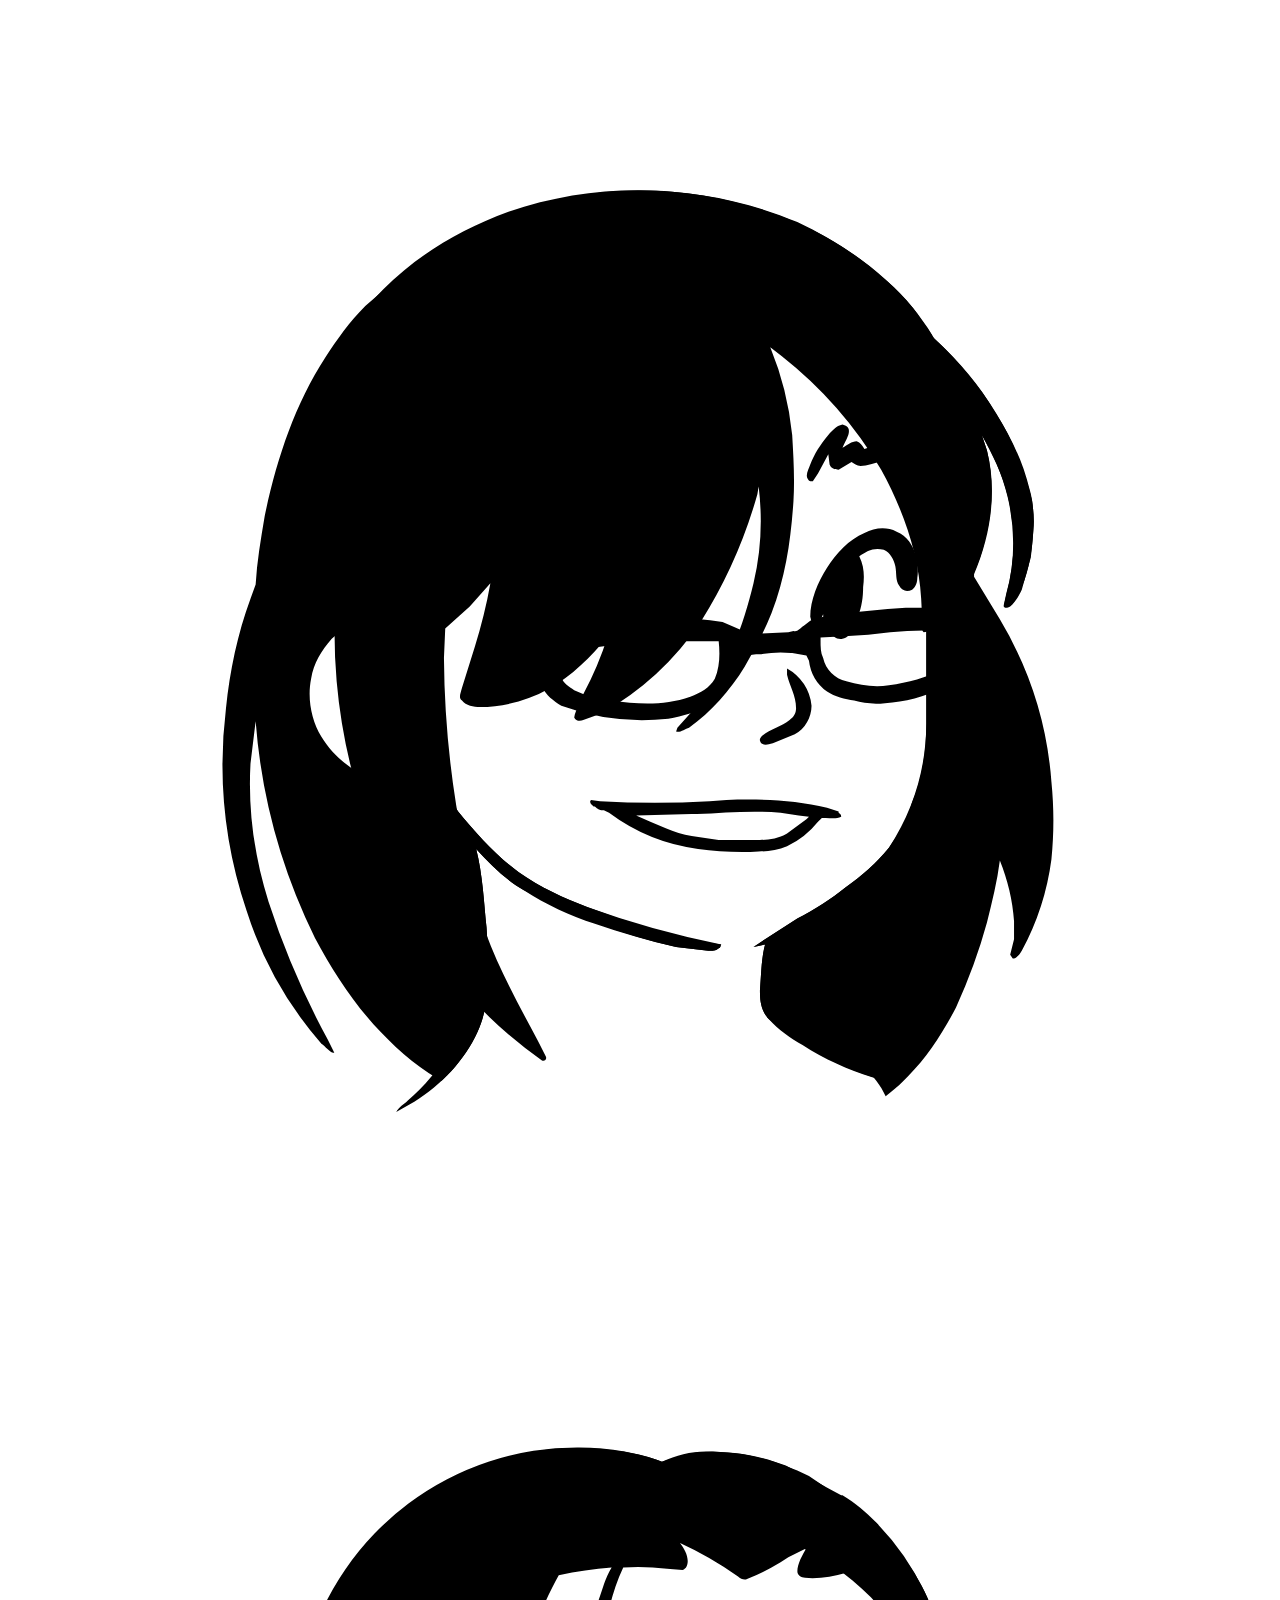
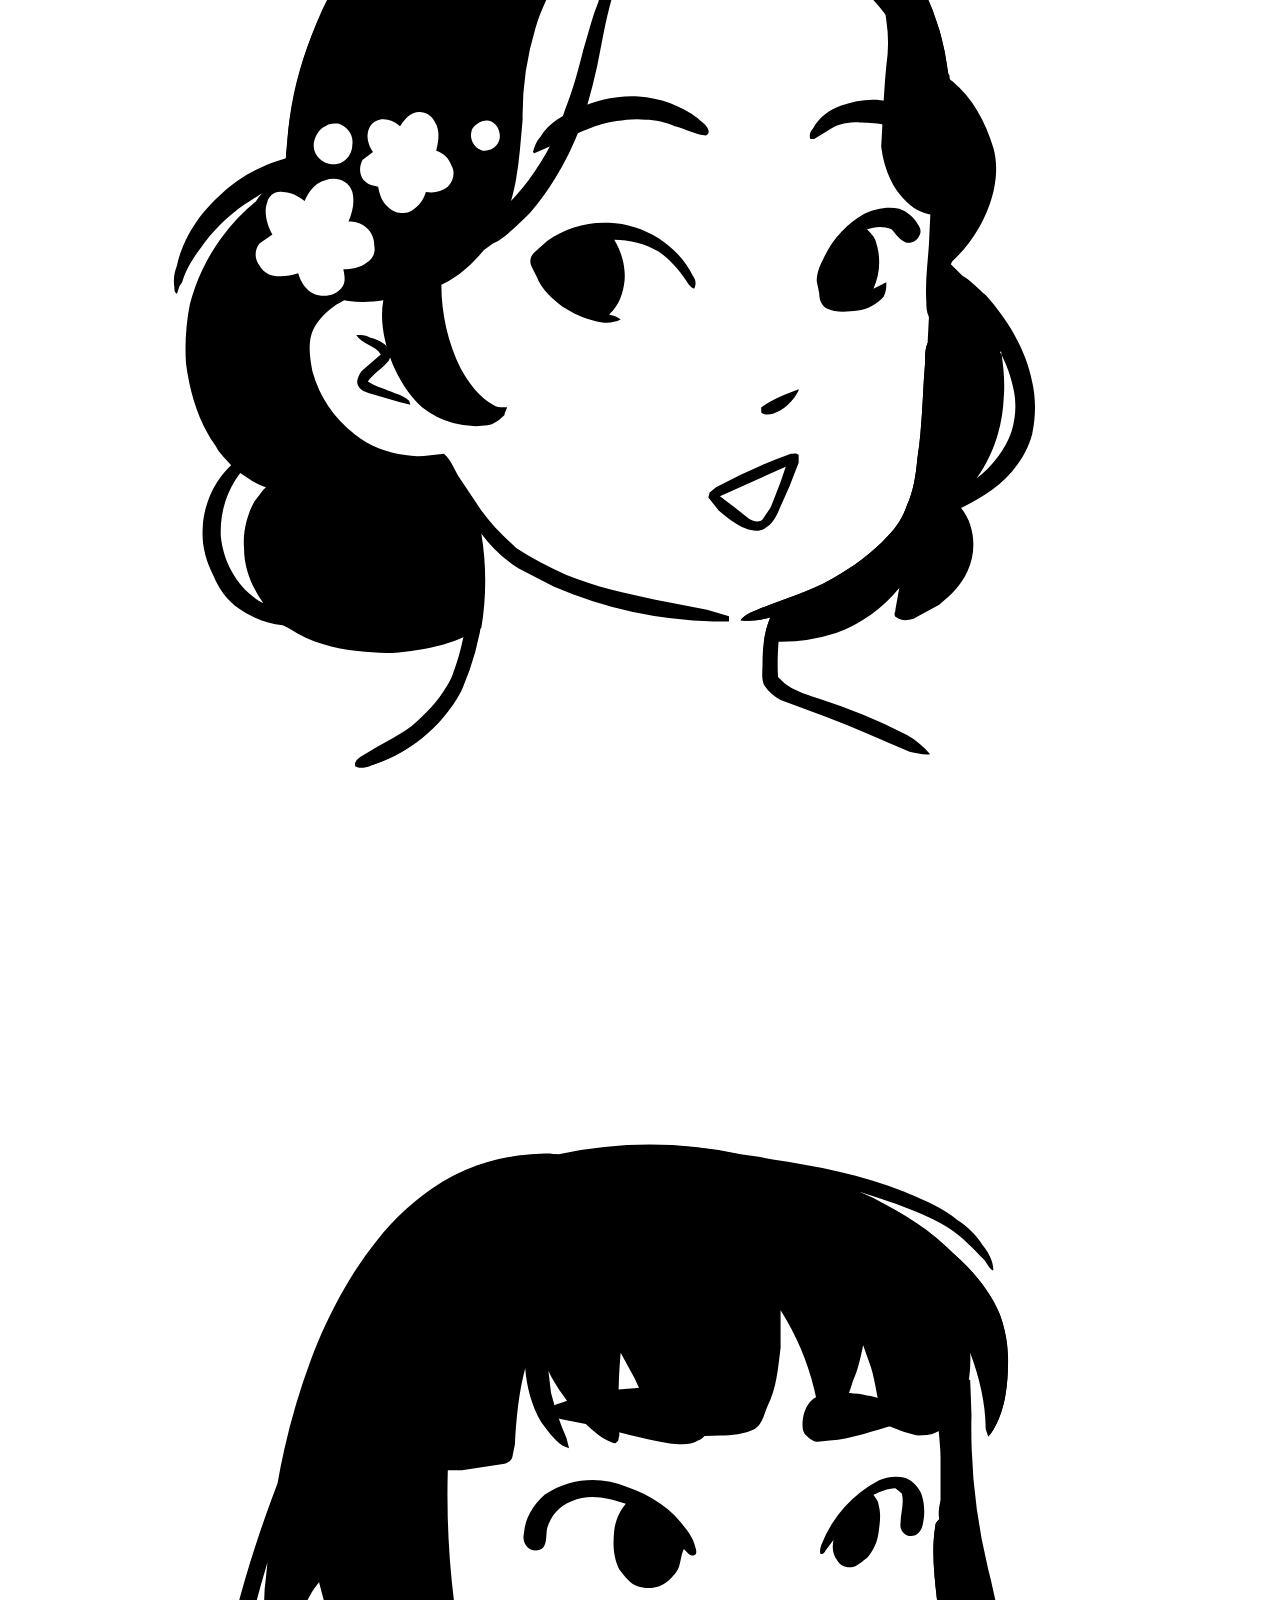
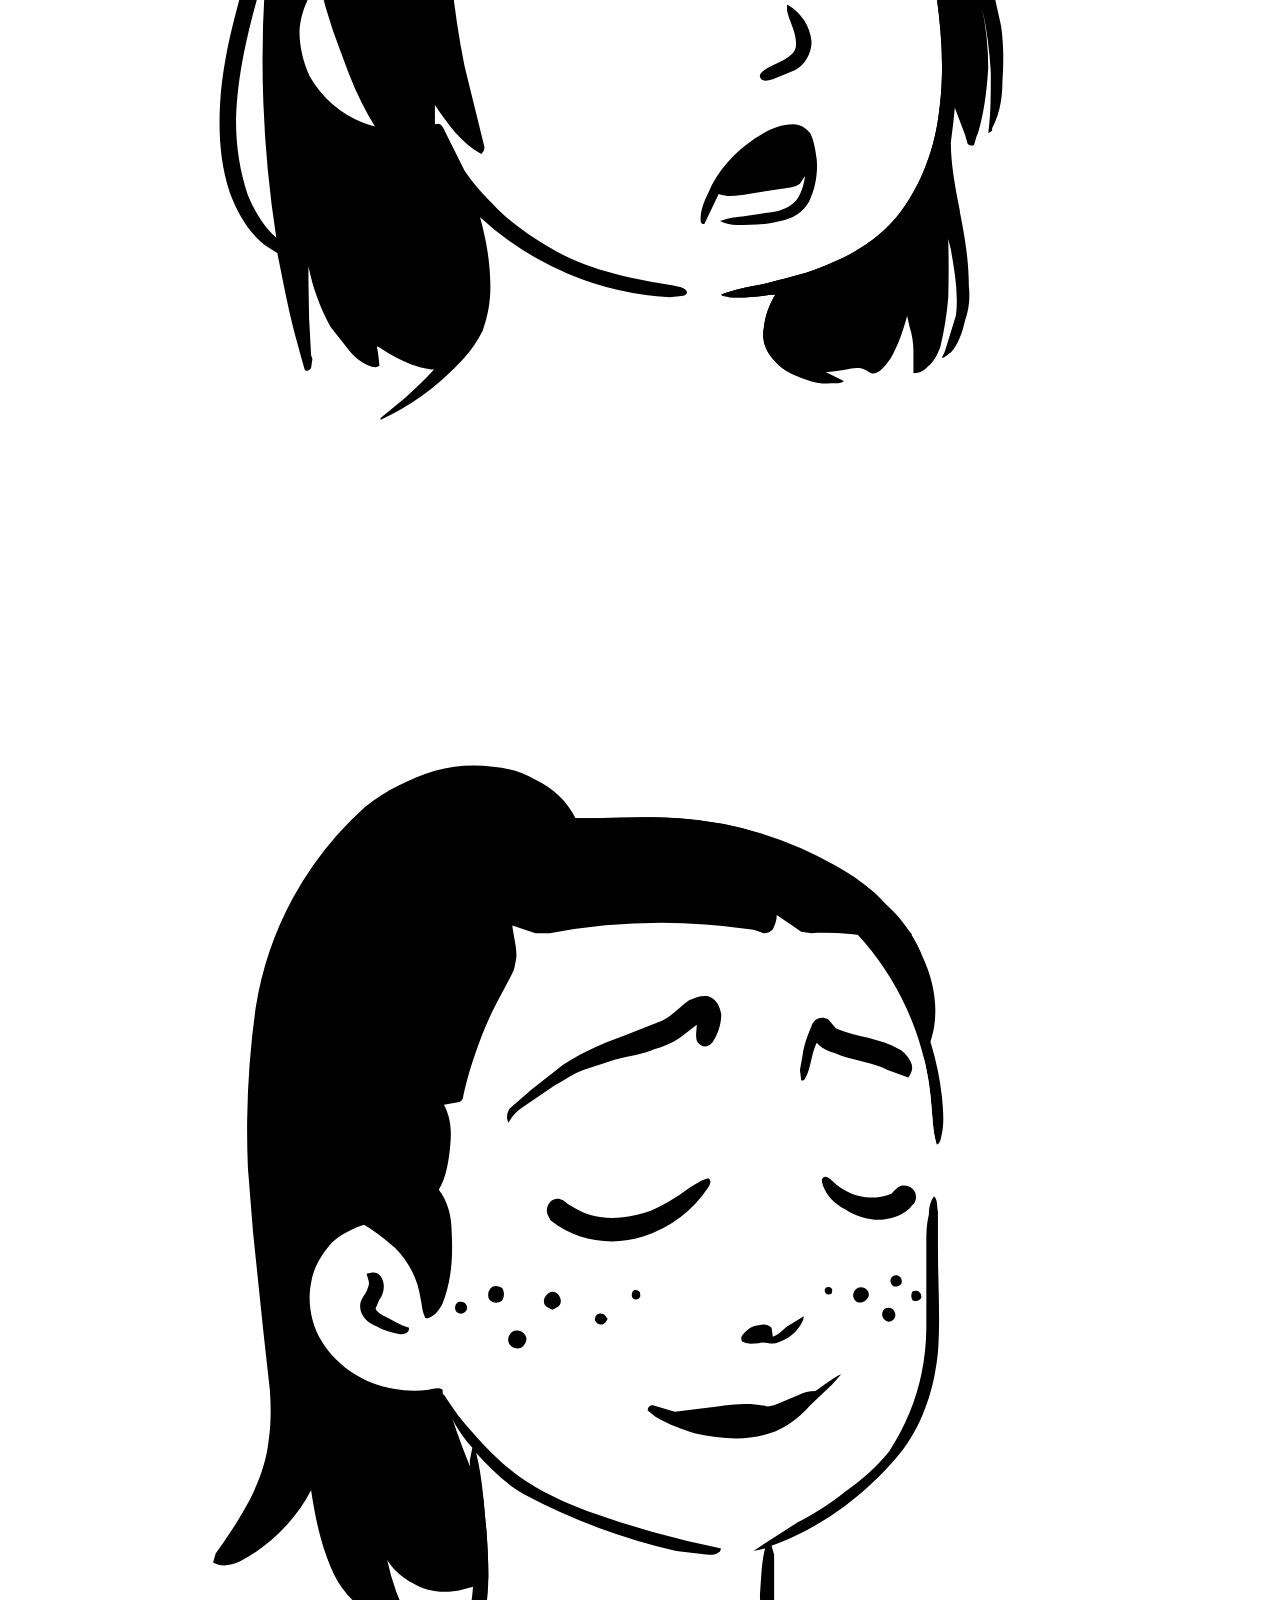
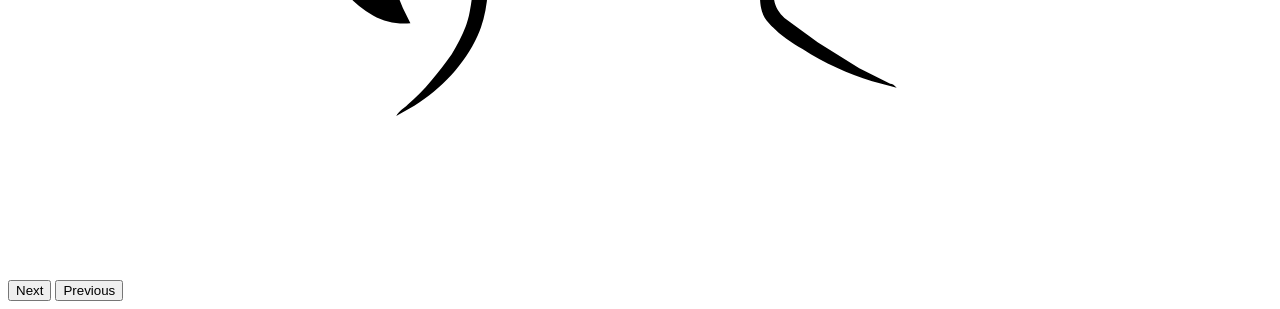
<file: Mid-Exam/mid-section-b/index.html>
<!DOCTYPE html>
<html lang="en">
  <head>
    <meta charset="UTF-8" />
    <meta http-equiv="X-UA-Compatible" content="IE=edge" />
    <meta name="viewport" content="width=device-width, initial-scale=1.0" />
    <title>Document</title>
    <link rel="stylesheet" href="index.css" />
  </head>
  <body>
    <div id="container">
    <img id="imgg" src="./one.svg" alt="image1/" />
    <img src="./two.svg" alt="image1/" />
    <img src="./three.svg" alt="image1/" />
    <img src="./four.svg" alt="image1/" />

    
    <!-- Your html Code -->

      <button id="next">Next</button>
      <button id="prev">Previous</button>
  </div>
    <script src="./index.js"></script>
  </body>
</html>
</file>
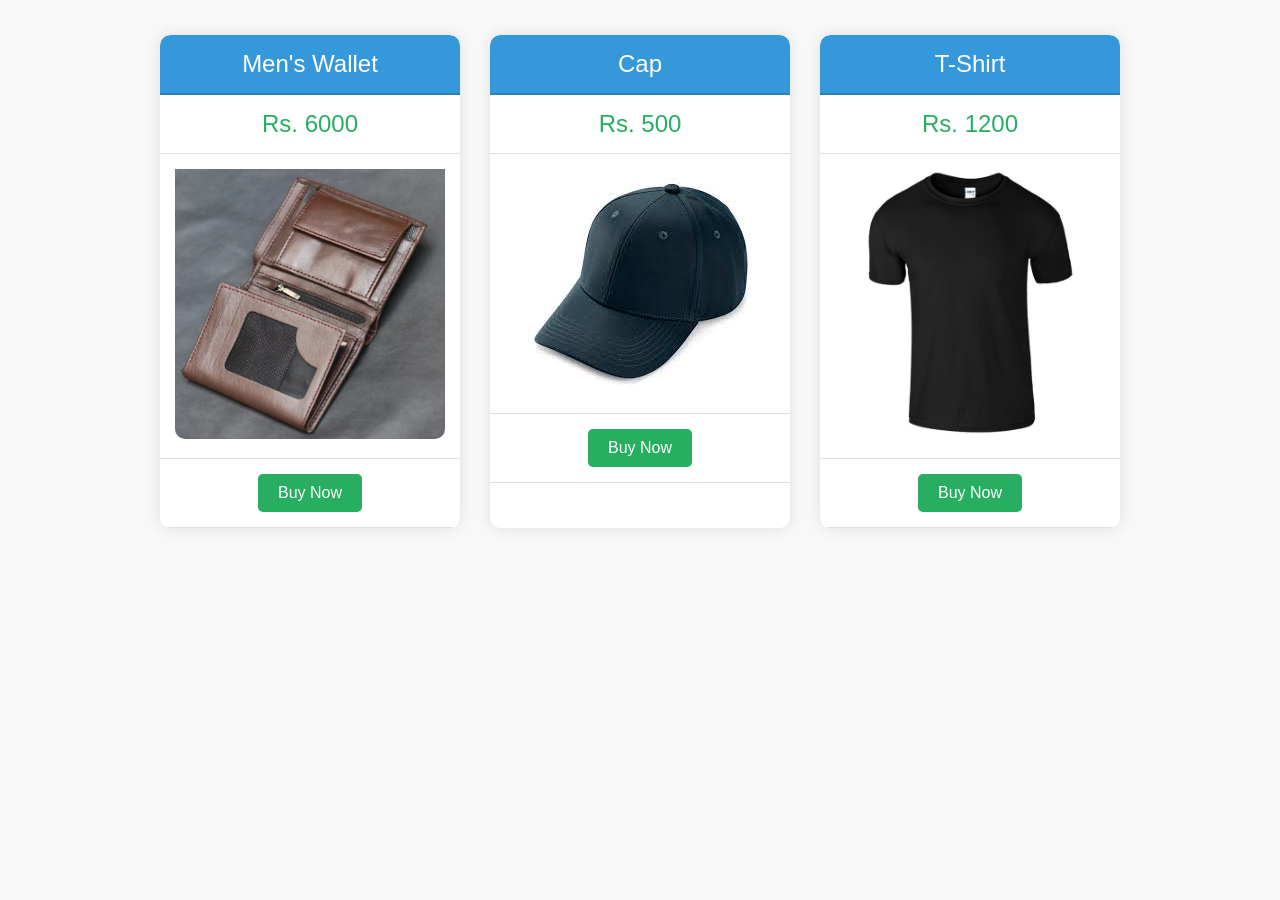
<file: Lab02/Task01.html>
<!DOCTYPE html>
<html lang="en">

<head>
    <meta charset="UTF-8">
    <meta name="viewport" content="width=device-width, initial-scale=1.0">
    <title>Product Sale</title>
    <style>
        body {
            font-family: 'Arial', sans-serif;
            background-color: #f8f8f8;
            margin: 0;
            padding: 20px;
            display: flex;
            flex-wrap: wrap;
            justify-content: center;
        }

        .card {
            width: 300px;
            background-color: #ffffff;
            box-shadow: 0 0 15px rgba(0, 0, 0, 0.1);
            overflow: hidden;
            border-radius: 10px;
            margin: 15px;
        }

        .header {
            background-color: #3498db;
            color: #fff;
            padding: 15px;
            text-align: center;
            font-size: 1.5em;
            border-bottom: 2px solid #2980b9;
            border-radius: 10px 10px 0 0;
        }

        .pricing-table {
            width: 100%;
            border-collapse: collapse;
        }

        .pricing-table th,
        .pricing-table td {
            padding: 15px;
            text-align: center;
            border-bottom: 1px solid #e0e0e0;
        }

        .product-name {
            font-size: 1.2em;
            font-weight: bold;
            color: #333;
        }

        .price {
            font-size: 1.5em;
            color: #27ae60;
        }

        .button {
            display: inline-block;
            padding: 10px 20px;
            background-color: #27ae60;
            color: #fff;
            text-decoration: none;
            border: none;
            border-radius: 5px;
            cursor: pointer;
            transition: background-color 0.3s;
        }

        .button:hover {
            background-color: #219d53;
        }

        .product-image {
            max-width: 100%;
            height: auto;
            border-radius: 0 0 10px 10px;
        }
    </style>
</head>

<body>

    <div class="card">
        <div class="header">Men's Wallet</div>
        <table class="pricing-table">
            <tbody>
                <tr>
                    <td class="price">Rs. 6000</td>
                </tr>
                <tr>
                    <td><img class="product-image" src="wallet_image.jpg" alt="Men's Wallet"></td>
                </tr>
                <tr>
                    <td><a href="#" class="button">Buy Now</a></td>
                </tr>
            </tbody>
        </table>
    </div>

    <div class="card">
        <div class="header">Cap</div>
        <table class="pricing-table">
            <tbody>
                <tr>
                    <td class="price">Rs. 500</td>
                </tr>
                <tr>
                    <td><img class="product-image" src="cap_image.jpg" alt="Cap"></td>
                </tr>
                <tr>
                    <td><a href="#" class="button">Buy Now</a></td>
                </tr>
            </tbody>
        </table>
    </div>

    <div class="card">
        <div class="header">T-Shirt</div>
        <table class="pricing-table">
            <tbody>
                <tr>
                    <td class="price">Rs. 1200</td>
                </tr>
                <tr>
                    <td><img class="product-image" src="tshirt_image.jpg" alt="T-Shirt"></td>
                </tr>
                <tr>
                    <td><a href="#" class="button">Buy Now</a></td>
                </tr>
            </tbody>
        </table>
    </div>

</body>

</html>
</file>
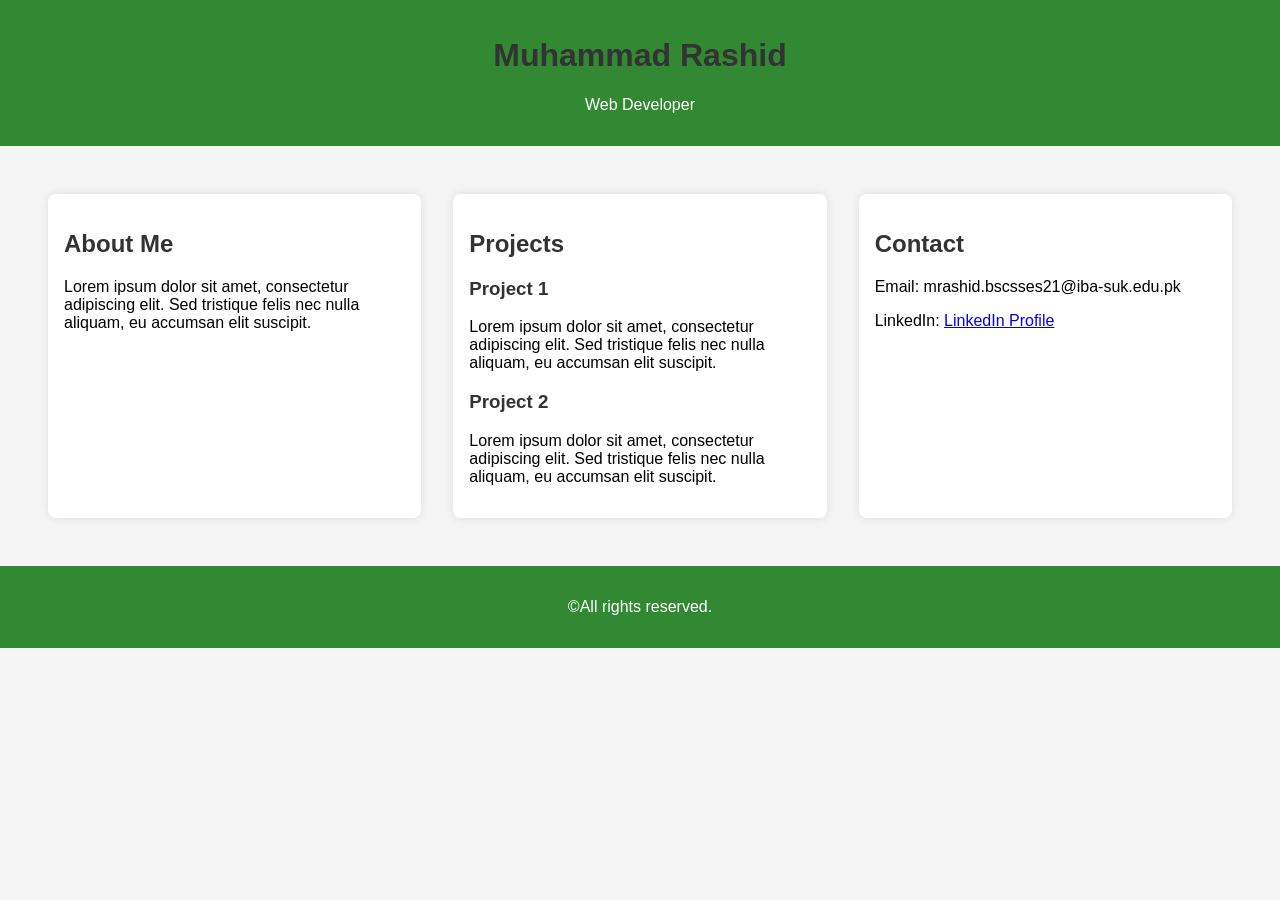
<file: Lab02/Task02.html>
<!DOCTYPE html>
<html>
<head>
    <title>My Portfolio</title>
    <style>
        body {
            font-family: 'Arial', sans-serif;
            margin: 0;
            padding: 0;
            background-color: #f5f5f5;
        }

        header {
            background-color: #383;
            color: #fff;
            text-align: center;
            padding: 1em;
        }

        main {
            display: flex;
            justify-content: space-around;
            flex-wrap: wrap;
            padding: 2em;
        }

        section {
            flex: 1;
            margin: 1em;
            padding: 1em;
            background-color: #fff;
            border-radius: 8px;
            box-shadow: 0 0 10px rgba(0, 0, 0, 0.1);
        }

        h1, h2, h3 {
            color: #333;
        }

        .project {
            margin-bottom: 1em;
        }

        footer {
            text-align: center;
            padding: 1em;
            background-color: #383;
            color: #fff;
        }
    </style>
</head>
<body>

    <header>
        <h1>Muhammad Rashid</h1>
        <p>Web Developer</p>
    </header>

    <main>

        <section>
            <h2>About Me</h2>
            <p>Lorem ipsum dolor sit amet, consectetur adipiscing elit. Sed tristique felis nec nulla aliquam, eu accumsan elit suscipit.</p>
        </section>

        <section>
            <h2>Projects</h2>
            <div class="project">
                <h3>Project 1</h3>
                <p>Lorem ipsum dolor sit amet, consectetur adipiscing elit. Sed tristique felis nec nulla aliquam, eu accumsan elit suscipit.</p>
            </div>
            <div class="project">
                <h3>Project 2</h3>
                <p>Lorem ipsum dolor sit amet, consectetur adipiscing elit. Sed tristique felis nec nulla aliquam, eu accumsan elit suscipit.</p>
            </div>
            <!-- Add more projects as needed -->
        </section>

        <section>
            <h2>Contact</h2>
            <p>Email: mrashid.bscsses21@iba-suk.edu.pk</p>
            <p>LinkedIn: <a href="https://www.linkedin.com/in/abcd" target="_blank">LinkedIn Profile</a></p>
            
        </section>

    </main>

    <footer>
        <p>&copy;All rights reserved.</p>
    </footer>

</body>
</html>
</file>
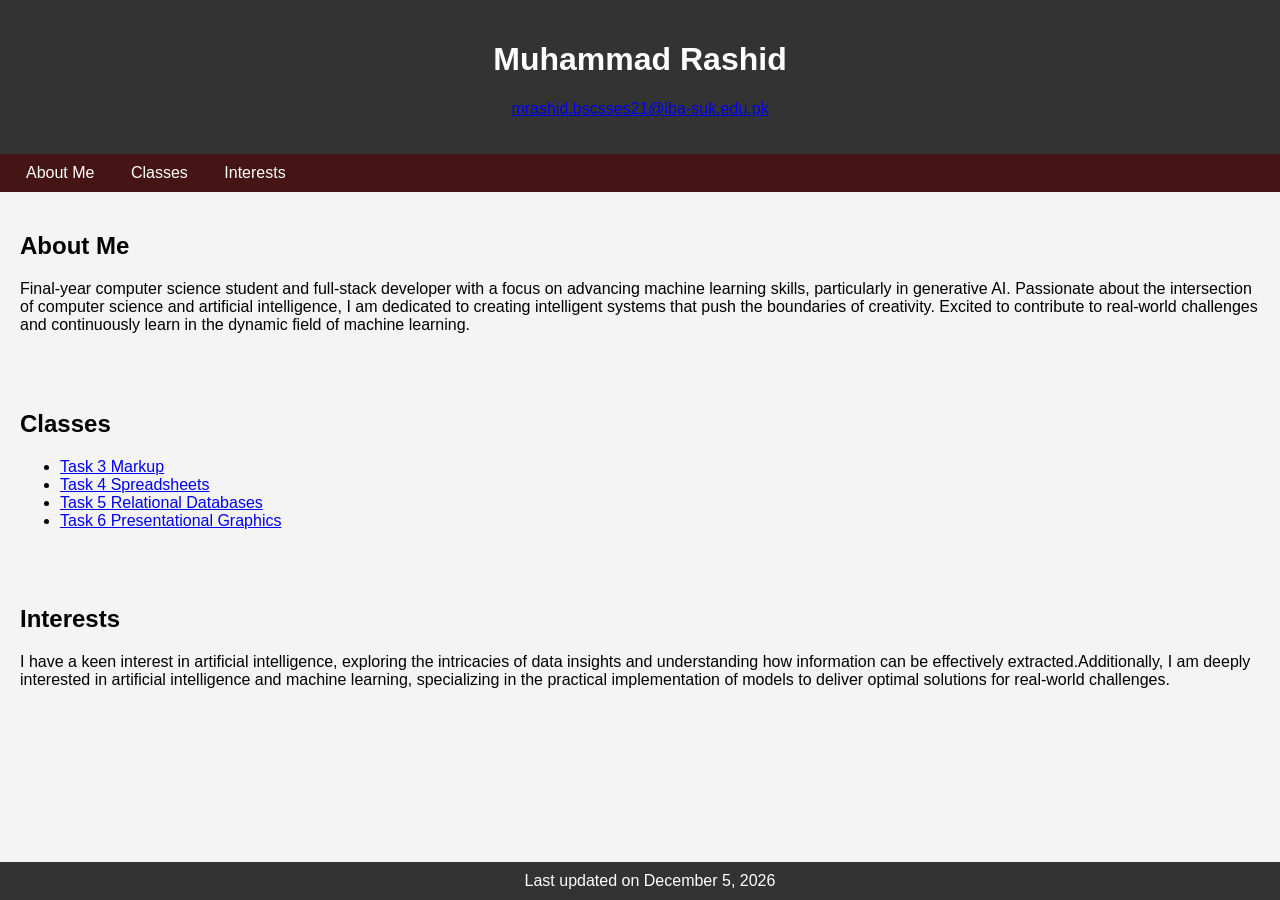
<file: Week-01/Task 03.html>
<!DOCTYPE html>
<html lang="en">
<head>
  <meta charset="UTF-8">
  <meta name="viewport" content="width=device-width, initial-scale=1.0">
  <title>Muhammad Rashid - Portfolio Website</title>
  <style>
    body {
      font-family: Arial, sans-serif;
      margin: 0;
      padding: 0;
      background-color: #f4f4f4;
    }

    header {
      background-color: #333;
      color: #fff;
      text-align: center;
      padding: 20px;
    }

    nav {
      background-color: #451414;
      padding: 10px;
    }

    nav a {
      color: #fff;
      text-decoration: none;
      padding: 8px 16px;
    }

    section {
      padding: 20px;
    }

    footer {
      background-color: #333;
      color: #fff;
      text-align: center;
      padding: 10px;
      position: fixed;
      bottom: 0;
      width: 100%;
    }
  </style>
</head>
<body>

  <header>
    <h1>Muhammad Rashid</h1>
    <p><a href="mrashid.bscsses21@iba-suk.edu.pk">mrashid.bscsses21@iba-suk.edu.pk</a></p>
  </header>

  <nav>
    <a href="#about">About Me</a> 
    <a href="#classes">Classes</a> 
    <a href="#interests">Interests</a>
  </nav>

  <section id="about">
    <h2>About Me</h2>
    <p>Final-year computer science student and full-stack developer with a focus on advancing machine learning skills, particularly in generative AI. Passionate about the intersection of computer science and artificial intelligence, I am dedicated to creating intelligent systems that push the boundaries of creativity. Excited to contribute to real-world challenges and continuously learn in the dynamic field of machine learning.</p>
  </section>

  <section id="classes">
    <h2>Classes</h2>
    <!-- Subordinate Pages -->
    <ul>
        <li><a href="#task3">Task 3 Markup</a></li>
        <li><a href="#task4">Task 4 Spreadsheets</a></li>
        <li><a href="#task5">Task 5 Relational Databases</a></li>
        <li><a href="#task6">Task 6 Presentational Graphics</a></li>
    </ul>
  </section>

  <section id="interests">
    <h2>Interests</h2>
    <!-- Content about your interests -->
    <p>I have a keen interest in artificial intelligence, exploring the intricacies of data insights and understanding how information can be effectively extracted.Additionally, I am deeply interested in artificial intelligence and machine learning, specializing in the practical implementation of models to deliver optimal solutions for real-world challenges.</p>
  </section>

  <footer>
    Last updated on <time id="current-time"></time>
  </footer>

  <script>
    function updateTime() {
      const currentTimeElement = document.getElementById('current-time');
      const now = new Date();
      const options = {year: 'numeric', month: 'long', day: 'numeric'};
      const formattedTime = now.toLocaleDateString('en-US', options);
      currentTimeElement.textContent = formattedTime;
    }

    updateTime();
    setInterval(updateTime, 1000);
  </script>

</body>
</html>
</file>
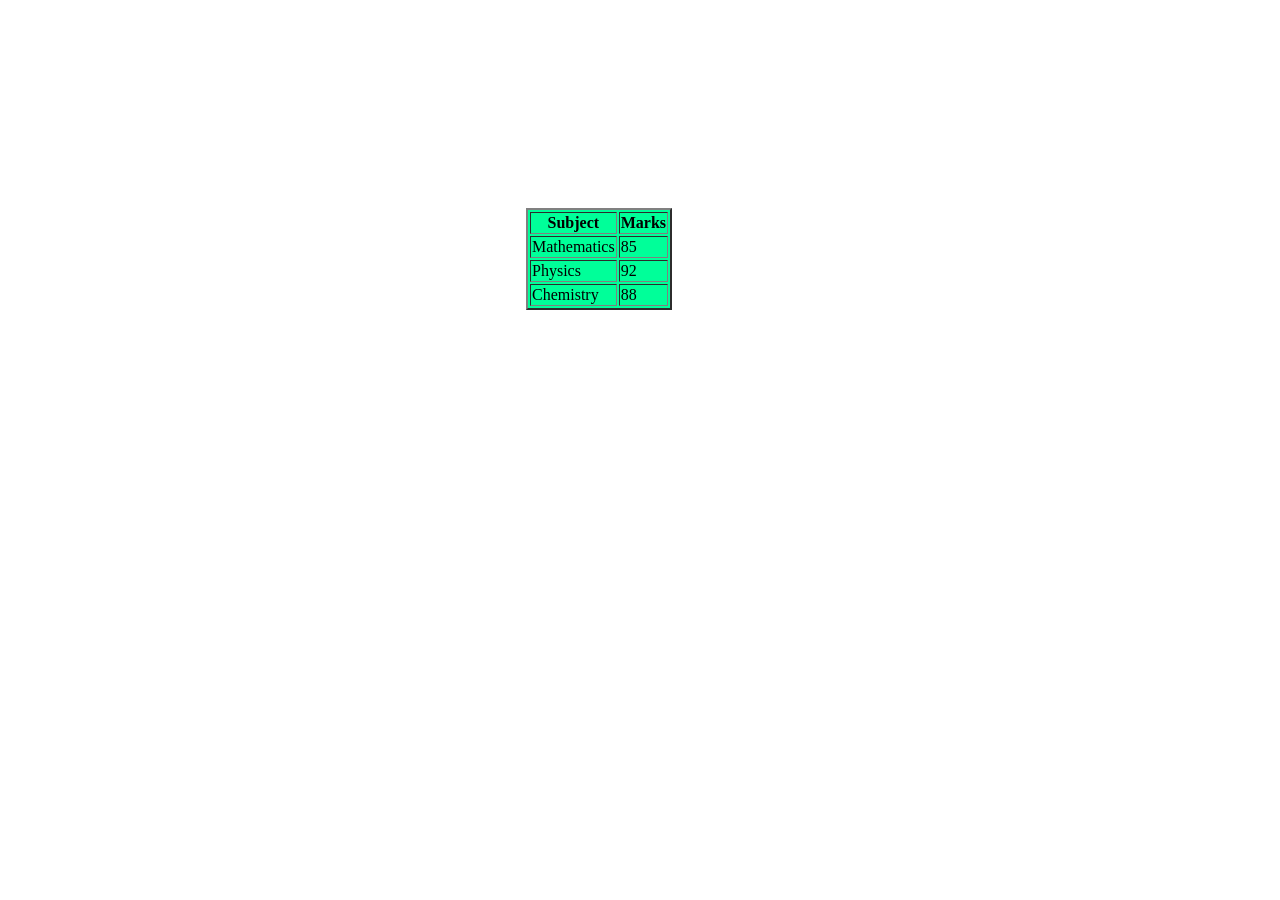
<file: Week-01/TASK1.html>
<!DOCTYPE html>
<html lang="en">
<head>
    <meta charset="UTF-8">
    <meta name="viewport" content="width=device-width, initial-scale=1.0">
    <title>Document</title>
</head>
<body>
    <div style="margin-right: 600px; margin-top: 200px; background-color: rgb(0, 255, 153); float:right;">

        <table border="2">
            <thead>
              <tr>
                <th>Subject</th>
                <th>Marks</th>
              </tr>
            </thead>
            <tbody>
              <tr>
                <td>Mathematics</td>
                <td>85</td>
              </tr>
              <tr>
                <td>Physics</td>
                <td>92</td>
              </tr>
              <tr>
                <td>Chemistry</td>
                <td>88</td>
              </tr>
            </tbody>
           </table>
    </div>
       
</body>
</html>
</file>
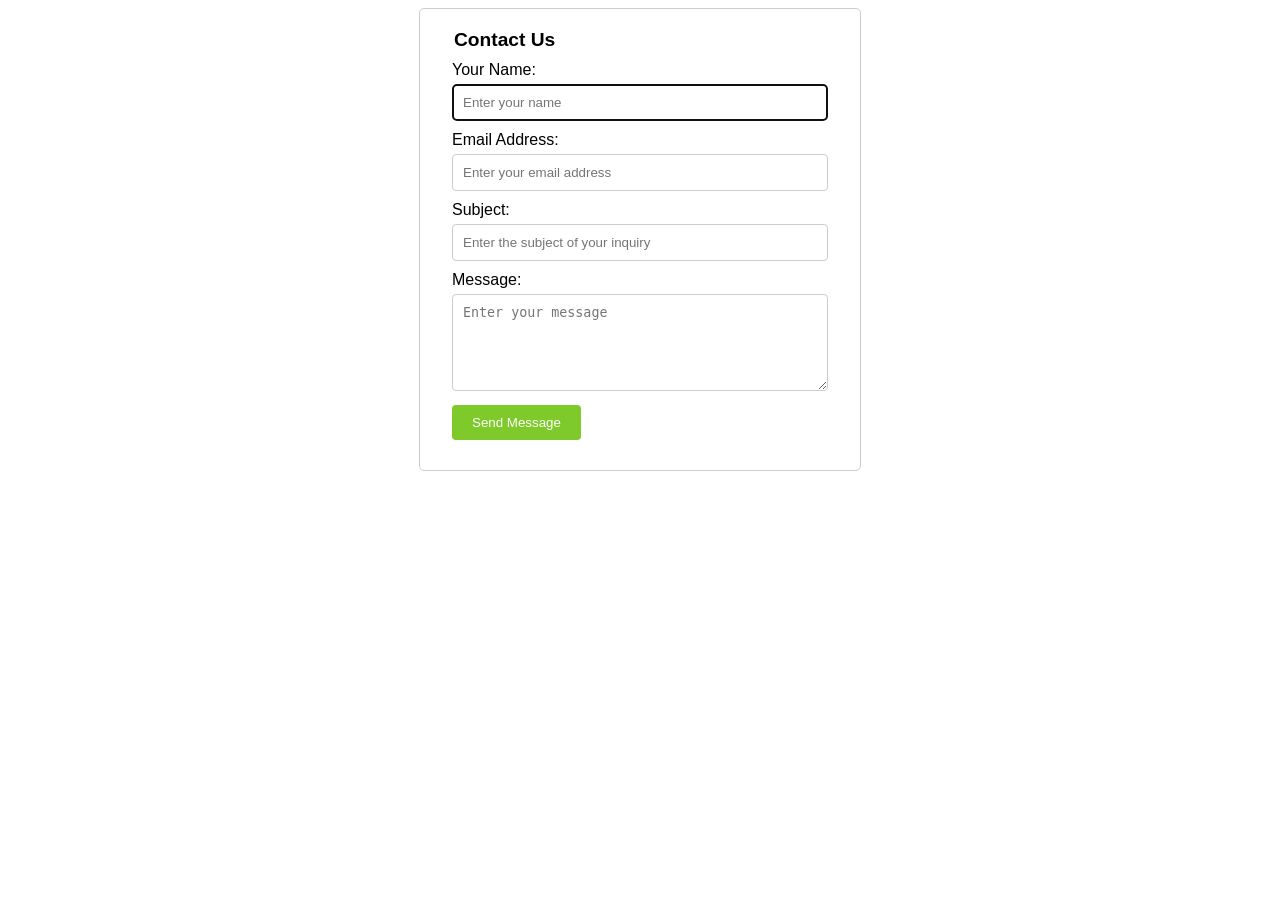
<file: Week-01/TASK2.html>
<!DOCTYPE html>
<html lang="en">
<head>
    <meta charset="UTF-8">
    <meta name="viewport" content="width=device-width, initial-scale=1.0">
    <title>Document</title>
</head>
<body>
    <form id="contact-form" action="your-form-handler.php" method="POST">
        <fieldset>
          <legend>Contact Us</legend>
      
          <label for="name">Your Name:</label>
          <input type="text" id="name" name="name" required placeholder="Enter your name" autofocus>
      
          <label for="email">Email Address:</label>
          <input type="email" id="email" name="email" required placeholder="Enter your email address">
      
          <label for="subject">Subject:</label>
          <input type="text" id="subject" name="subject" required placeholder="Enter the subject of your inquiry">
      
          <label for="message">Message:</label>
          <textarea id="message" name="message" rows="5" required placeholder="Enter your message"></textarea>
      
          <button type="submit">Send Message</button>
        </fieldset>
      </form>
      
      <style>
        #contact-form {
          width: 400px;
          margin: 0 auto;
          padding: 20px;
          border: 1px solid #ccc;
          border-radius: 5px;
          font-family: sans-serif;
        }
      
        fieldset {
          padding: 10px;
          border: none;
        }
      
        legend {
          font-size: 1.2em;
          font-weight: bold;
        }
      
        label {
          display: block;
          margin-bottom: 5px;
        }
      
        input[type="text"],
        input[type="email"],
        textarea {
          width: 100%;
          padding: 10px;
          border: 1px solid #ccc;
          border-radius: 4px;
          box-sizing: border-box;
          margin-bottom: 10px;
        }
      
        button[type="submit"] {
          background-color: #7fca2b;
          color: white;
          padding: 10px 20px;
          border: none;
          border-radius: 4px;
          cursor: pointer;
        }
      </style>
      
</body>
</html>
</file>
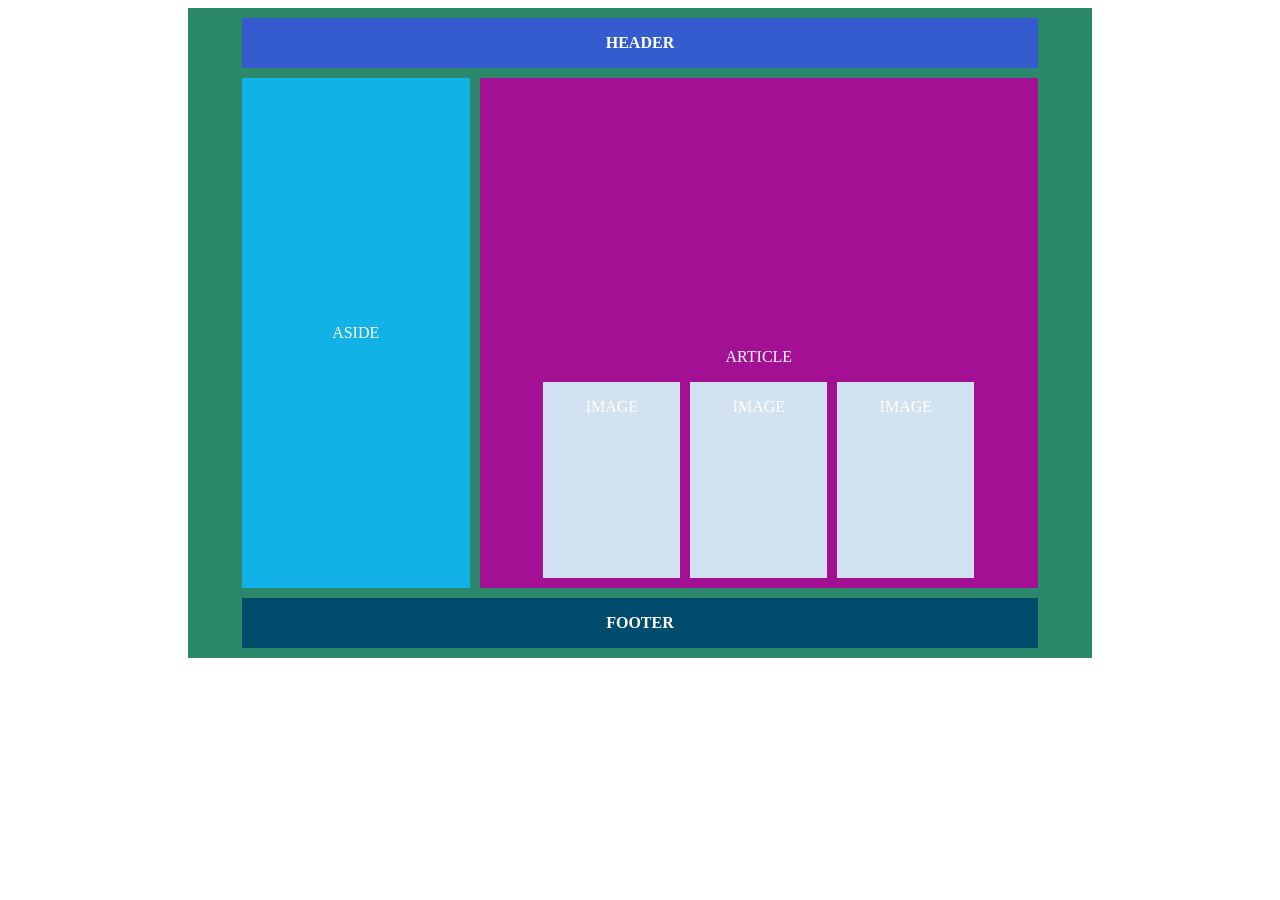
<file: Week-03/TASK01.html>
<!DOCTYPE html>
<html lang="en">
<head>
    <meta charset="UTF-8">
    <meta name="viewport" content="width=device-width, initial-scale=1.0">
    <title>Document</title>
    <style>
        body{
            display: flex;
            justify-content: center;
            align-items: center;
            color: white;

           
        }
        .outer_box{
            background-color: rgb(43, 136, 107);
            display: flex;
            align-items: center;
            padding: 10px;
            flex-direction: column;
            row-gap: 10px;
            width: 70%;
            height: 70vh;

        }
        .header{
            background-color: #355ccf;
            width: 90%;
            text-align: center;
            font-weight: bolder;
            
        }
        .inner_box{
            display: flex;
            width: 90%;
            justify-content: space-between;
            height: 90%;
            column-gap: 10px;
            
        }
        .aside{
            background-color: #12b2e7;
            flex-grow: 1;
            text-align: center;
            display: flex;
            justify-content: center;
            align-items: center;
            
        }
        .article{
            background-color: #a31094;
            flex-grow: 2;
            display: flex;
           align-items: center;
            flex-direction: column;
          justify-content: flex-end;
          padding: 10px;

        }
        .footer{
            background-color: #014b6d;
            width: 90%;
            text-align: center;
            font-weight: bolder;
        }
        .images{
            display: flex;
            width: 80%;
           column-gap: 10px;
           height: 40%;

        }
        .images div{
            background-color: #d3e2f0;
            width: 100%;
            height: 100%;
            text-align: center;
        }
        
    </style>
</head>
<body>
    <div class="outer_box">
        <div class="header">
            <p>HEADER</p>
        </div>
        <div class="inner_box">
            <div class="aside">
                    <p>ASIDE</p>
            </div>
            <div class="article">
                <p>ARTICLE</p>
                <div class="images">

                    <div><p>IMAGE</p></div>
                    <div><p>IMAGE</p></div>
                    <div><p>IMAGE</p></div>
                </div>
            </div>
        </div>
        <div class="footer">
            <p>FOOTER</p>
        </div>
    </div>
</body>
</html>
</file>
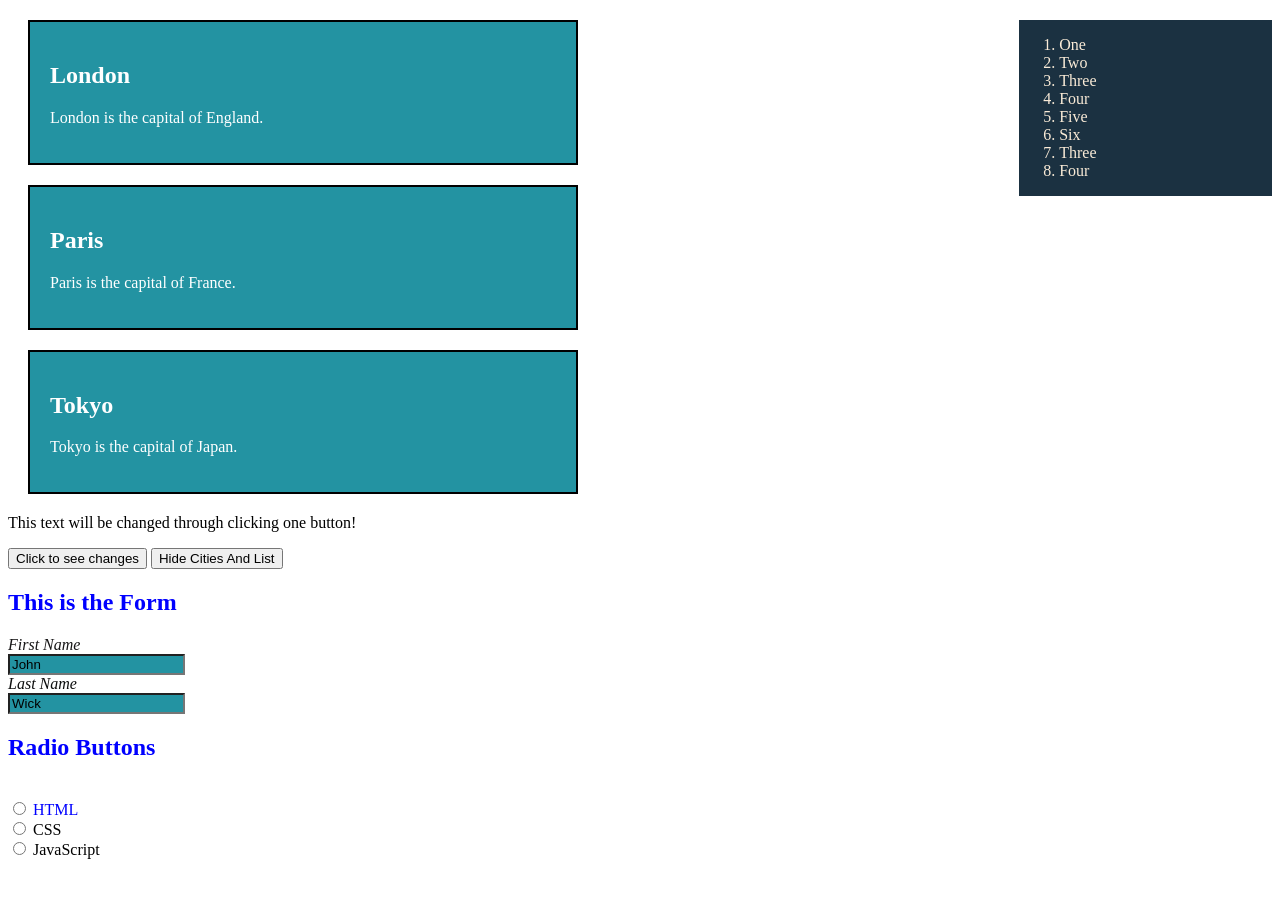
<file: Week-07/Exam.html>
<!DOCTYPE html>
<html>
<head>
<title >
    This is my Exam Practice
</title>

<style>

div.lis {
    width:20%;  
    float: right;
}
.city{
    align-items:center;
    background-color: #2393a2;
    color: white;
    border: 2px solid black;
    margin: 20px;
    padding: 20px;
    width: 40%;
}

</style>
</head>

<body>
    
      <div style="background-color: #1b3141;" class="lis">
      <ol style="color: antiquewhite;">
        <li>One</li>
        <li>Two</li>
        <li>Three</li>
        <li>Four</li>
        <li>Five</li>
        <li>Six</li>
        <li>Three</li>
        <li>Four</li>
      </ol>
      </div>
      
      <div class="city">
        <h2>London</h2>
        <p>London is the capital of England.</p>
      </div>
      
      <div class="city">
        <h2>Paris</h2>
        <p>Paris is the capital of France.</p>
      </div>
      
      <div class="city">
        <h2>Tokyo</h2>
        <p>Tokyo is the capital of Japan.</p>
      </div>
      <p id="demo">
        This text will be changed through clicking one button!
      </p>   
      <button type="button", onclick="thisfunction()">Click to see changes</button>

      <button onclick="myFunction()"> Hide Cities And List</button>

      <h2 style="color: blue;">This is the Form</h2>
      <form>
        <label for="fname" style="color: rgb(23, 22, 23); font-style: oblique;">First Name</label><br>
        <input type="text" style="background-color: #2393a2;" id="fname" name="fname" value="John"><br>
        <label for="lname" style="color: rgb(13, 14, 14); font-style: oblique;">Last Name</label><br>
        <input type="text" style="background-color: #2393a2; ;" id="lname" name="lname" value="Wick"><br>
      </form>
      
      <h2 style="color: blue;">Radio Buttons</h2>
      <br> 
        <input type="radio" id="html" name="fav-language" value="html">
        <label for="html" style="color: blue;">HTML</label><br>
        <input type="radio" id="CSS" name="fav-language" value="CSS">
        <label for="CSS">CSS</label><br>
        <input type="radio" id="JavaScrip" name="fav-language" value="html">
        <label for="JavaScrip">JavaScript</label><br>
      </form>

      <script>
        function myFunction() {
            var x = document.getElementsByClassName("city");
            for (var i = 0; i < x.length; i++) {
                x[i].style.display = "none";
            }
}   
        function thisfunction(){
            document.getElementById("demo").style.color="blue";
            document.getElementById("demo").style.fontSize = "50px";
            document.getElementById("demo").style.backgroundColor = "green"
        }

      </script>
</body>

</html>
</file>
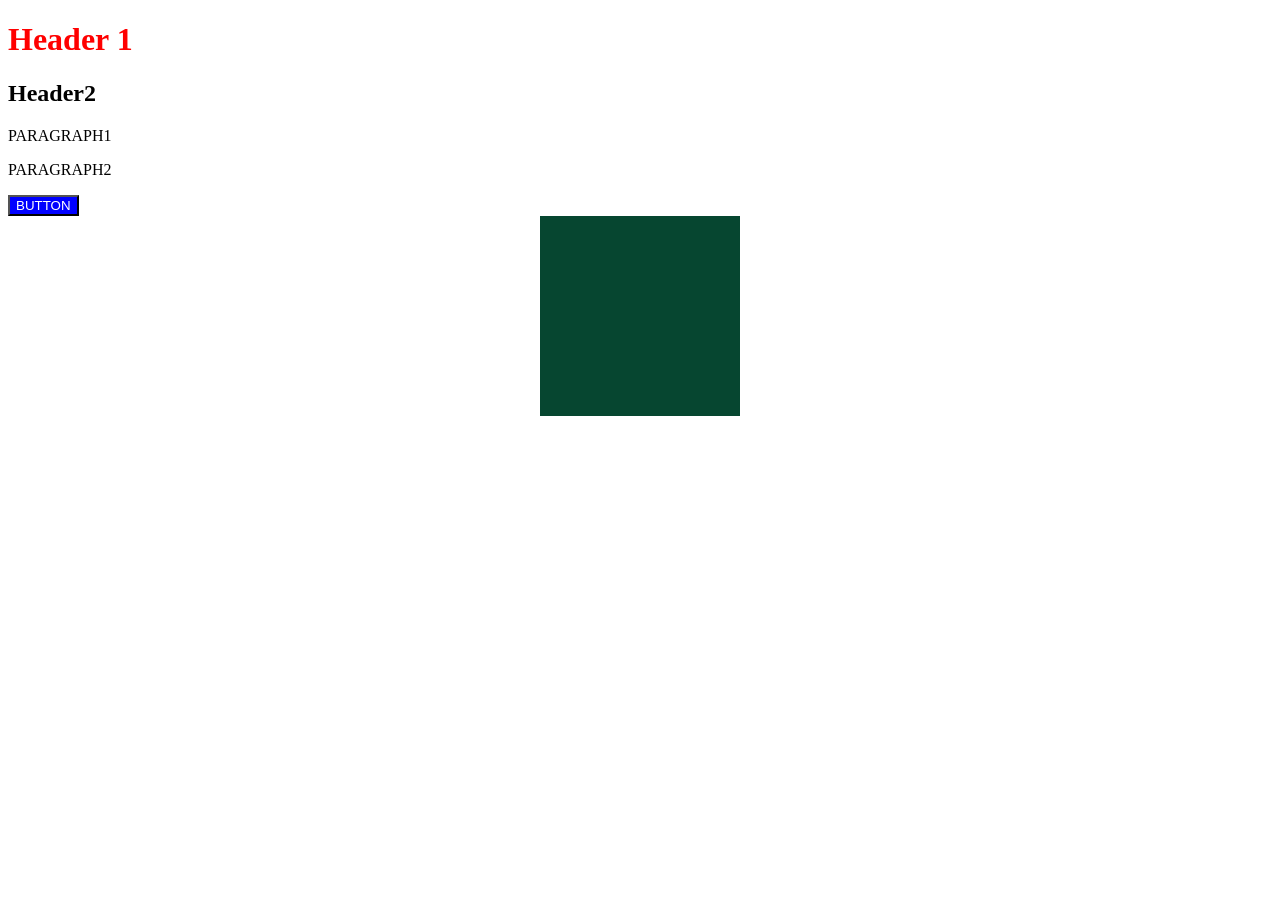
<file: Week-07/Practice.html>
<!DOCTYPE html>
<html lang="en">
<head>
    <meta charset="UTF-8">
    <meta name="viewport" content="width=device-width, initial-scale=1.0">
   
    <title>Document</title>
    <style>
        #container{
            display: flex;
            width: 200px;
            height: 200px;
            background-color: rgb(6, 70, 48);
            margin: auto;
            flex-wrap: wrap-reverse;
            overflow: hidden;

        }
        .ball{
            background-color: rgb(255, 255, 255);
            position: relative;
            width: 30%;
            height: 30%;
            border-radius: 50%;
        }
    </style>
</head>
<body>
    <h1 id="header1">
Header 1
    </h1>
    <h2 id="header2">
        Header2
    </h2>
    <p id="para1">PARAGRAPH1</p>
    <p id="para2">PARAGRAPH2</p>
    <button id= "btn" >BUTTON</button>
    <div id="container">
        
    </div>
    <script src="Practice.js"></script>
</body>
</html>
</file>
<file: Mid-Exam/mid-section-b/index.css>
div{

    width: 200;
    height: 200;
}
</file>
